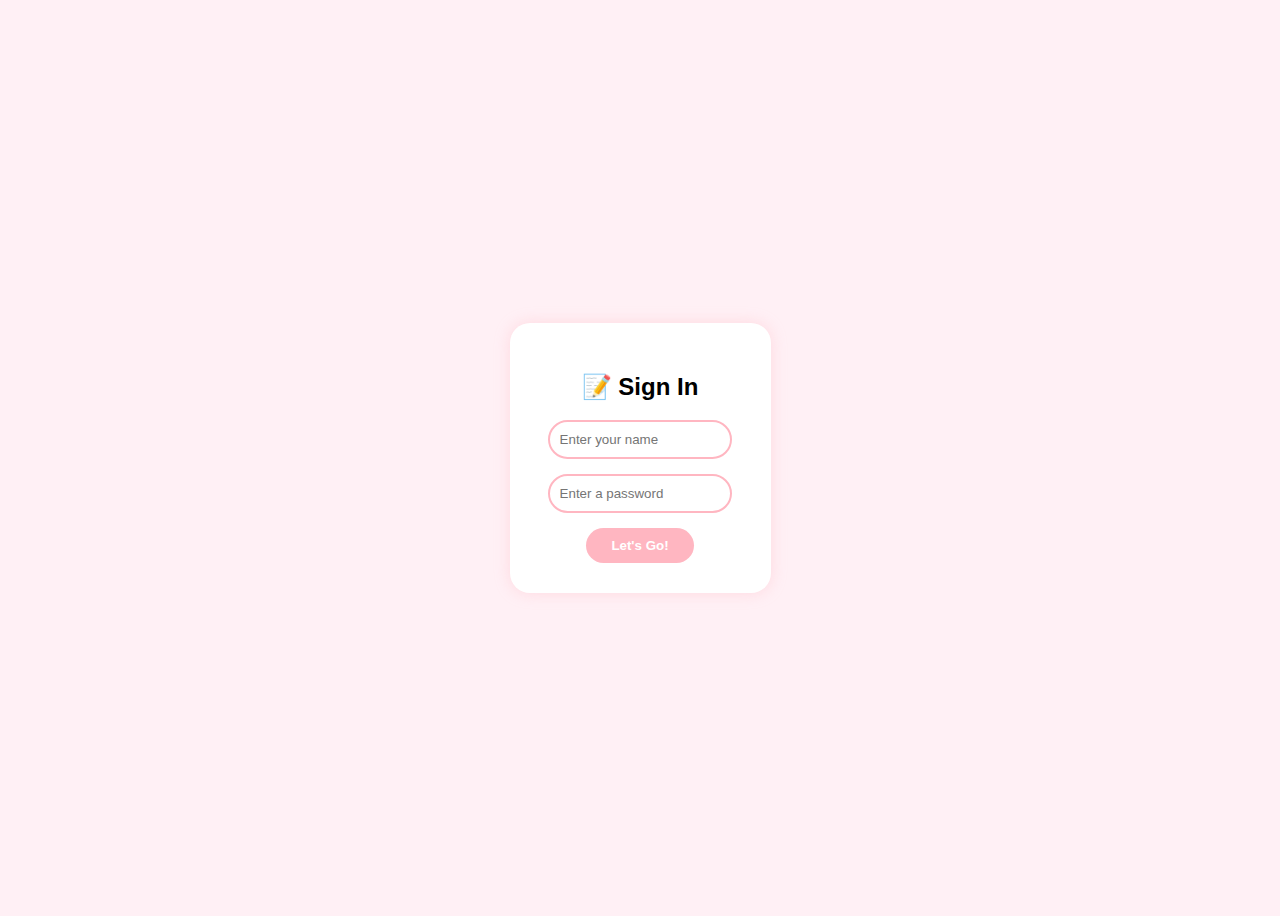
<file: index.html>
<!DOCTYPE html>
<html lang="en">
<head>
  
  <script>
  if (!localStorage.getItem("username")) {
    window.location.href = "signin.html";
  }
</script>

  <meta charset="UTF-8" />
  <meta name="viewport" content="width=device-width, initial-scale=1.0"/>
  <title>To-Do App 🌸</title>
  <link rel="stylesheet" href="style.css" />
</head>
<body>
  <div class="container">
    <h1>🌼 To-Do List 🧁</h1>

    <div class="input-group">
      <input type="text" id="task-input" placeholder="e.g., 🧋 Buy bubble tea" />
      <input type="date" id="due-date" />
      <input type="time" id="due-time" />
      <button onclick="addTask()">➕ Add</button>
    </div>

    <div class="controls">
  <select id="filter" onchange="renderTasks()">
    <option value="all">All</option>
    <option value="active">Active</option>
    <option value="completed">Completed</option>
  </select>

  <select id="sort" onchange="renderTasks()">
    <option value="default">Default</option>
    <option value="az">A-Z</option>
    <option value="za">Z-A</option>
  </select>

  <!-- 👇 Buttons appear here -->
  <div id="button-group" style="margin-top: 10px; display: flex; gap: 8px; flex-wrap: wrap;"></div>
</div>


    <ul id="task-list"></ul>
  </div>

  <script src="script.js"></script>
</body>
</html>
</file>
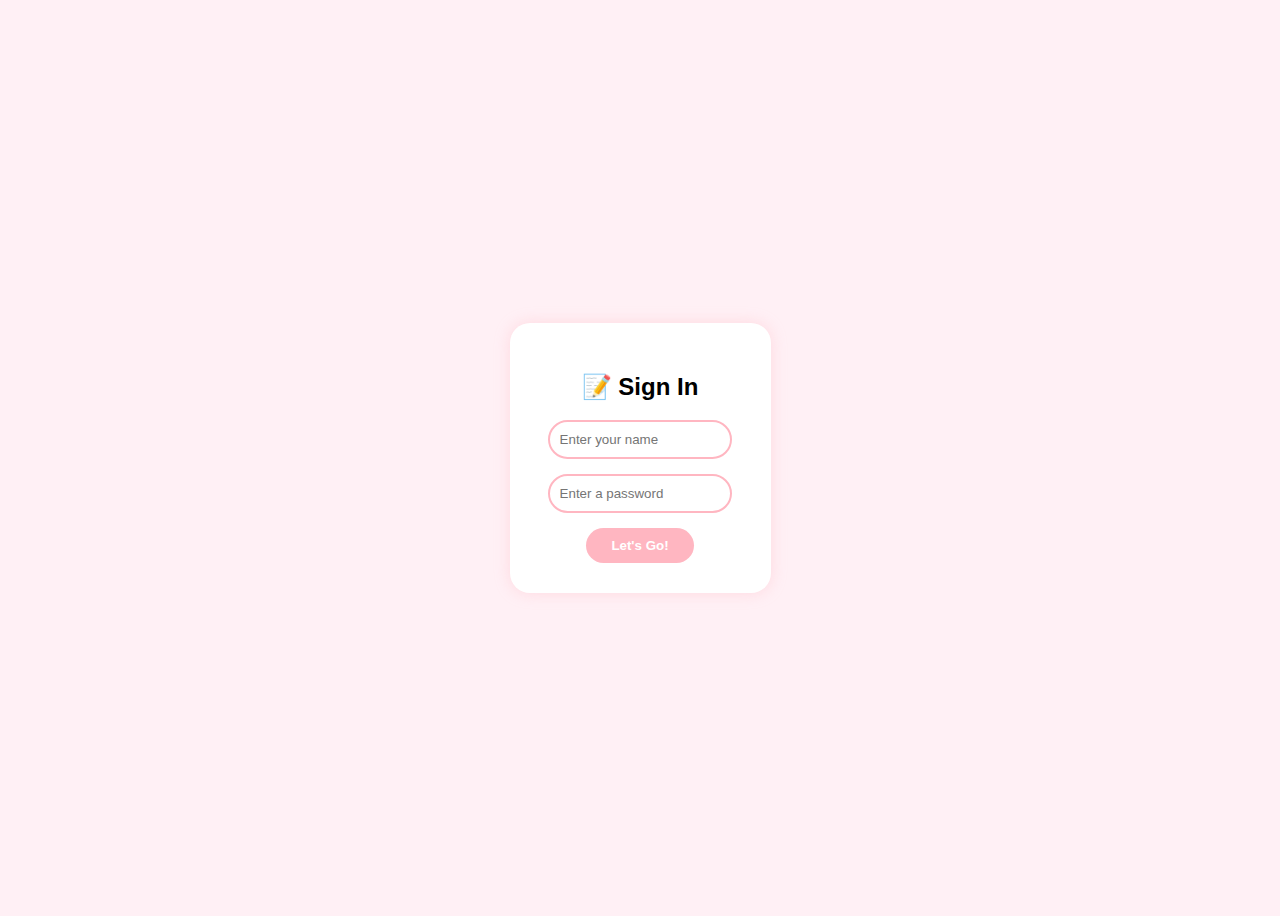
<file: signin.html>
<!-- signin.html -->
<!DOCTYPE html>
<html lang="en">
<head>
  <meta charset="UTF-8" />
  <meta name="viewport" content="width=device-width, initial-scale=1.0"/>
  <title>Sign In</title>
  <style>
    body {
      font-family: 'Segoe UI', sans-serif;
      background-color: #fff0f5;
      display: flex;
      justify-content: center;
      align-items: center;
      height: 100vh;
    }
    .signin-box {
      background: white;
      padding: 30px;
      border-radius: 20px;
      box-shadow: 0 0 15px rgba(255, 182, 193, 0.4);
      text-align: center;
    }
    input {
      display: block;
      margin: 15px auto;
      padding: 10px;
      border-radius: 20px;
      border: 2px solid #ffb6c1;
      width: 80%;
    }
    button {
      background-color: #ffb6c1;
      color: white;
      padding: 10px 25px;
      border: none;
      border-radius: 20px;
      font-weight: bold;
      cursor: pointer;
    }
  </style>
</head>
<body>
  <div class="signin-box">
    <h2>📝 Sign In</h2>
    <input type="text" id="username" placeholder="Enter your name" />
    <input type="password" id="password" placeholder="Enter a password" />
    <button onclick="signIn()">Let's Go!</button>
  </div>

  <script>
    function signIn() {
  const username = document.getElementById("username").value.trim();
  const password = document.getElementById("password").value;

  if (username && password) {
    localStorage.setItem("username", username);
    // Optionally store a hashed version of password (not secure for real use)
    window.location.href = "index.html";
  } else {
    alert("Please enter both name and password!");
  }
}

  </script>
</body>
</html>
</file>
<file: style.css>
body {
  background: #fff0f5;
  font-family: 'Comic Sans MS', cursive, sans-serif;
  color: #333;
  margin: 0;
  padding: 20px;
}

.container {
  max-width: 600px;
  margin: auto;
  background: #ffffff;
  border-radius: 20px;
  padding: 20px;
  box-shadow: 0 8px 20px rgba(255, 192, 203, 0.3);
}

h1 {
  text-align: center;
  color: #ff69b4;
  margin-bottom: 20px;
}

.input-group {
  display: flex;
  gap: 10px;
  margin-bottom: 15px;
}

.input-group input[type="text"],
.input-group input[type="date"] {
  flex: 1;
  padding: 10px;
  border-radius: 20px;
  border: 2px solid #ffc0cb;
  background-color: #fffafc;
}

.input-group button {
  padding: 10px 20px;
  border-radius: 20px;
  background-color: #ffb6c1;
  border: none;
  color: white;
  font-weight: bold;
  cursor: pointer;
}

.input-group button:hover {
  background-color: #ff69b4;
}

.controls {
  display: flex;
  align-items: center;
  gap: 10px; /* previously 0.5rem or larger */
  flex-wrap: wrap;
}


.controls select {
  padding: 8px 12px;
  border-radius: 20px;
  border: 2px solid #ffb6c1;
  background-color: #fff0f5;
  color: #333;
  font-size: 14px;
  outline: none;
  transition: all 0.3s ease;
}

.controls select:hover {
  border-color: #ff69b4;
  background-color: #ffe4ec;
}



ul#task-list {
  list-style: none;
  padding: 0;
  margin: 0;
}

li {
  display: flex;
  justify-content: space-between;
  align-items: center;
  background: #fff8fb;
  border: 2px solid #ffe4ec;
  padding: 10px 15px;
  border-radius: 15px;
  margin-bottom: 10px;
  transition: all 0.3s ease;
}

li.completed {
  text-decoration: line-through;
  opacity: 0.6;
}

li .due-date {
  font-size: 12px;
  color: #888;
  margin-top: 4px;
}

.actions button {
  background: transparent;
  border: none;
  cursor: pointer;
  font-size: 18px;
  margin-left: 10px;
}

.fade-out {
  opacity: 0;
  transform: translateX(30px);
  transition: all 0.4s ease;
}

/* Ensure filter and sort are side-by-side with the theme toggle on large screens */
.controls {
  display: flex;
  flex-wrap: wrap;
  align-items: center;
  gap: 10px;
  justify-content: flex-start;
}

/* Make filter, sort, and toggle responsive on smaller screens */
@media (max-width: 600px) {
  .controls {
    flex-direction: column;
    align-items: stretch;
  }

  .controls select,
  .controls button {
    width: 100%;
    margin-bottom: 8px;
  }

  .theme-toggle {
    margin-left: 0 !important;
  }
}

.emoji-grid {
  display: flex;
  flex-wrap: wrap;
  gap: 6px;
  padding: 10px;
  position: absolute;
  background: #fff0f5;
  border: 2px solid #ffb6c1;
  border-radius: 12px;
  max-width: 300px;
  z-index: 1000;
  top: 100px; /* adjust as needed */
  left: 50%;
  transform: translateX(-50%);
}

.emoji-btn {
  font-size: 20px;
  padding: 6px;
  background: transparent;
  border: none;
  cursor: pointer;
  transition: transform 0.1s ease;
}

.emoji-btn:hover {
  transform: scale(1.3);
}
</file>
